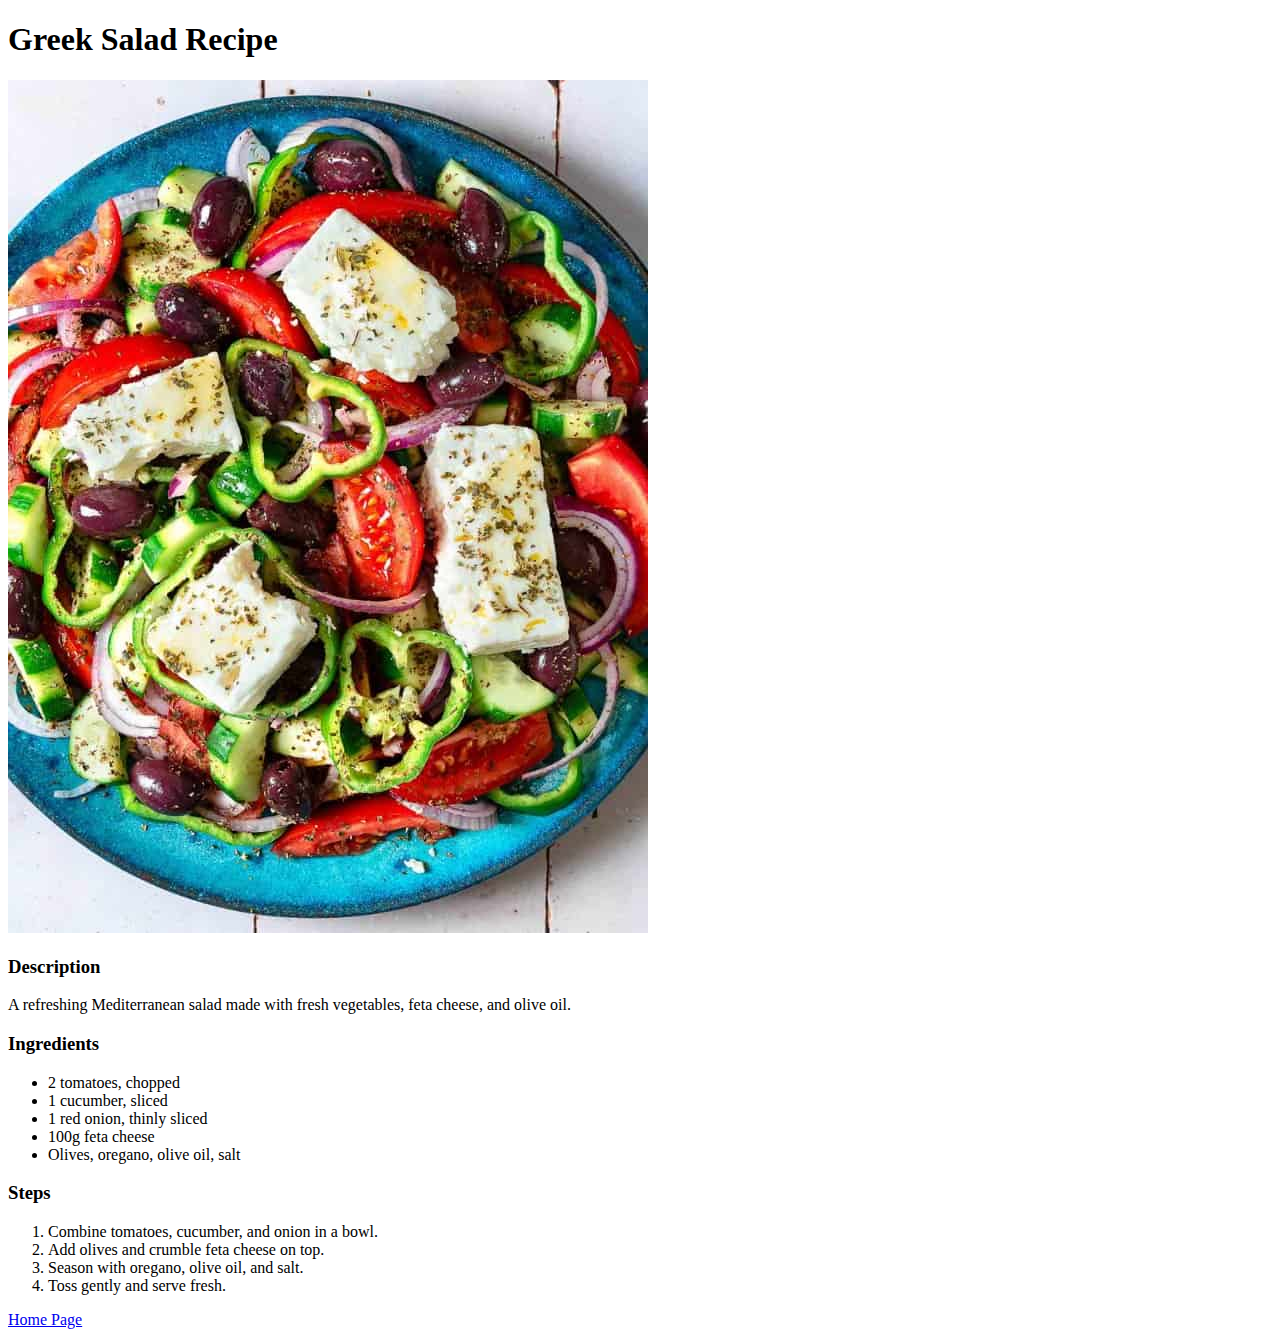
<file: recipes/greek-salad.html>
<!DOCTYPE html>
<html lang="en">
<head>
    <meta charset="UTF-8">
    <meta name="viewport" content="width=device-width, initial-scale=1.0">
    <title>Greek Salad</title>
</head>
<body>
    <h1>Greek Salad Recipe</h1>
    <img src="images/greek-salad.jpeg" alt="greek-salad image" width="640px" height="853px">
    <h3>Description</h3>
    <p>A refreshing Mediterranean salad made with fresh vegetables, feta cheese, and olive oil.</p>
    <h3>Ingredients</h3>
    <ul>
        <li>2 tomatoes, chopped</li>
        <li>1 cucumber, sliced</li>
        <li>1 red onion, thinly sliced</li>
        <li>100g feta cheese</li>
        <li>Olives, oregano, olive oil, salt</li>
    </ul>
    <h3>Steps</h3>
    <ol>
        <li>Combine tomatoes, cucumber, and onion in a bowl.</li>
        <li>Add olives and crumble feta cheese on top.</li>
        <li>Season with oregano, olive oil, and salt.</li>
        <li>Toss gently and serve fresh.</li>
    </ol>
    <a href="../index.html" rel="norefferer">Home Page</a>
</body>
</html>
</file>
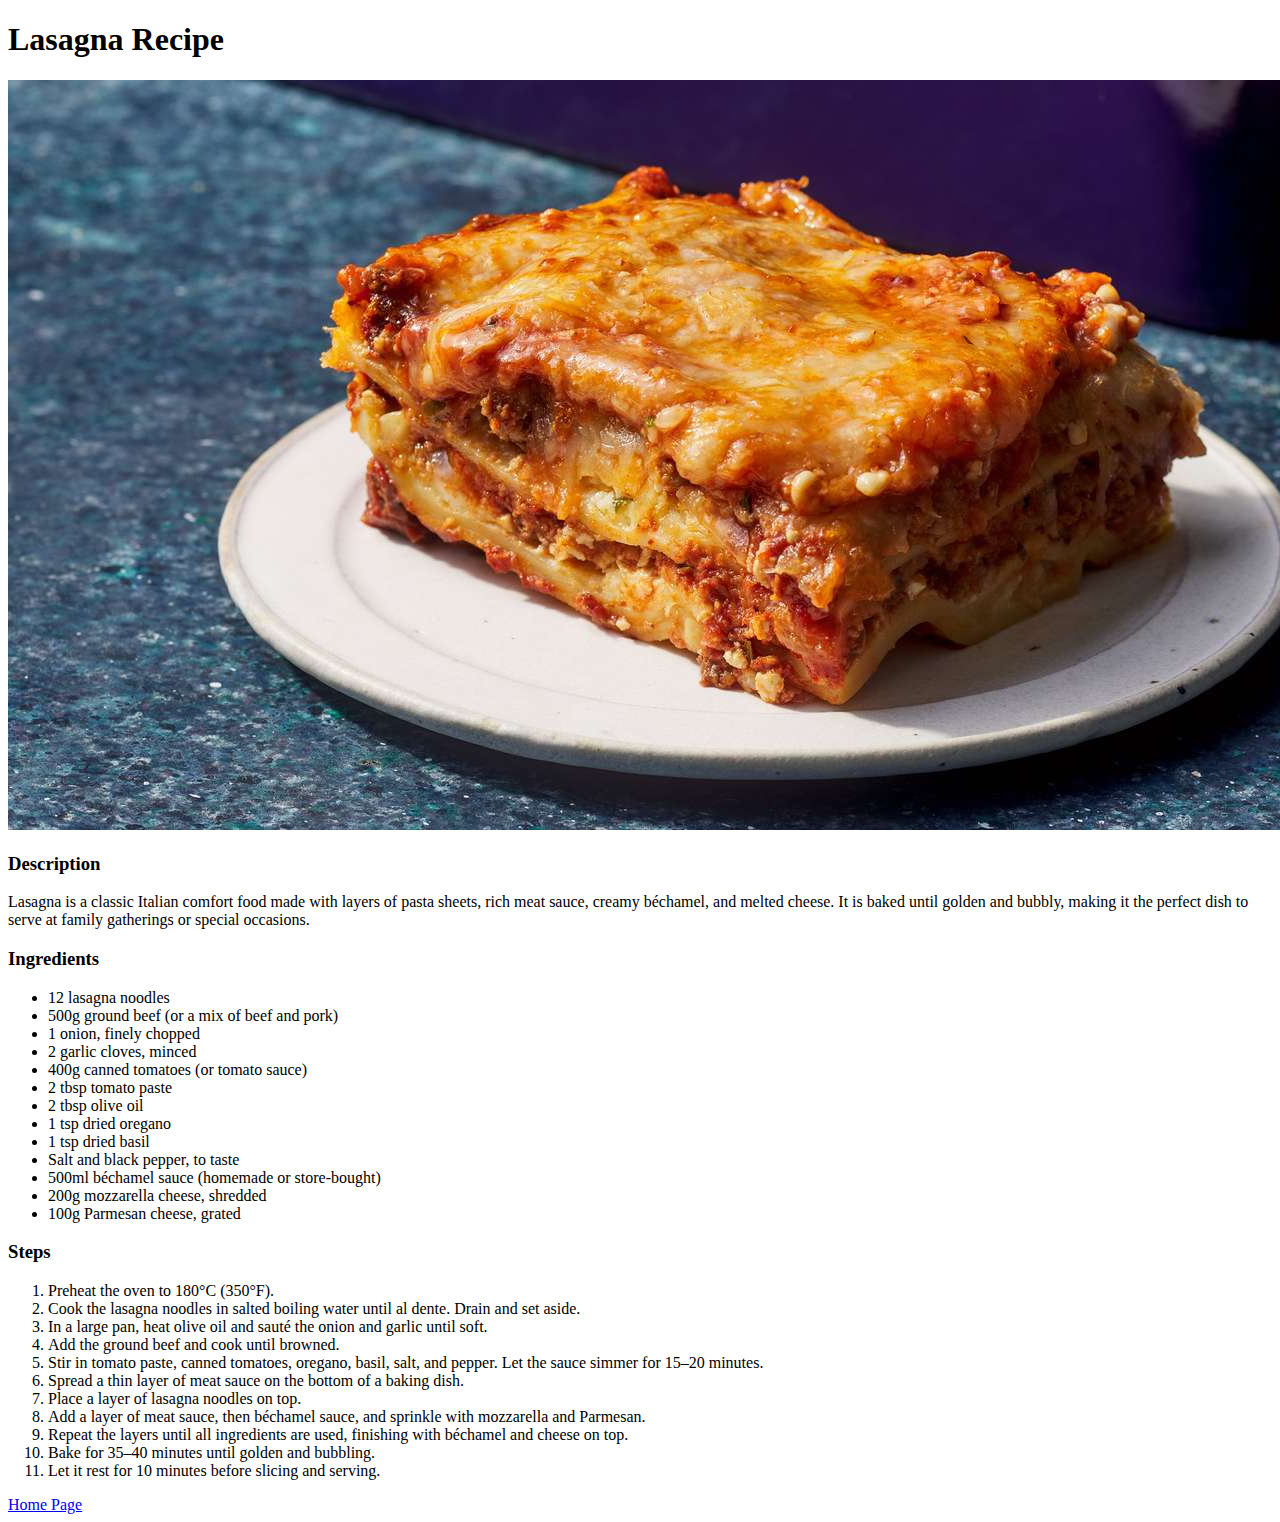
<file: recipes/lasagna.html>
<!DOCTYPE html>
<html lang="en">
<head>
    <meta charset="UTF-8">
    <meta name="viewport" content="width=device-width, initial-scale=1.0">
    <title>Lasagna</title>
</head>
<body>
    <h1>Lasagna Recipe</h1>
    <img src="images/lasagna.jpg" alt="Lasagna Image" width="1500px" height="750px">
    <h3>Description</h3>
    <p>Lasagna is a classic Italian comfort food made with layers of pasta sheets, rich meat sauce, creamy béchamel, and melted cheese. It is baked until golden and bubbly, making it the perfect dish to serve at family gatherings or special occasions.</p>
    <h3>Ingredients</h3>
    <ul>
        <li>12 lasagna noodles</li>
        <li>500g ground beef (or a mix of beef and pork)</li>
        <li>1 onion, finely chopped</li>
        <li>2 garlic cloves, minced</li>
        <li>400g canned tomatoes (or tomato sauce)</li>
        <li>2 tbsp tomato paste</li>
        <li>2 tbsp olive oil</li>
        <li>1 tsp dried oregano</li>
        <li>1 tsp dried basil</li>
        <li>Salt and black pepper, to taste</li>
        <li>500ml béchamel sauce (homemade or store-bought)</li>
        <li>200g mozzarella cheese, shredded</li>
        <li>100g Parmesan cheese, grated</li>
    </ul>
    <h3>Steps</h3>
    <ol>
        <li>Preheat the oven to 180°C (350°F).</li>
        <li>Cook the lasagna noodles in salted boiling water until al dente. Drain and set aside.</li>
        <li>In a large pan, heat olive oil and sauté the onion and garlic until soft.</li>
        <li>Add the ground beef and cook until browned.</li>
        <li>Stir in tomato paste, canned tomatoes, oregano, basil, salt, and pepper. Let the sauce simmer for 15–20 minutes.</li>
        <li>Spread a thin layer of meat sauce on the bottom of a baking dish.</li>
        <li>Place a layer of lasagna noodles on top.</li>
        <li>Add a layer of meat sauce, then béchamel sauce, and sprinkle with mozzarella and Parmesan.</li>
        <li>Repeat the layers until all ingredients are used, finishing with béchamel and cheese on top.</li>
        <li>Bake for 35–40 minutes until golden and bubbling.</li>
        <li>Let it rest for 10 minutes before slicing and serving.</li>
    </ol>
    <a href="../index.html" rel="norefferer">Home Page</a>
</body>
</html>
</file>
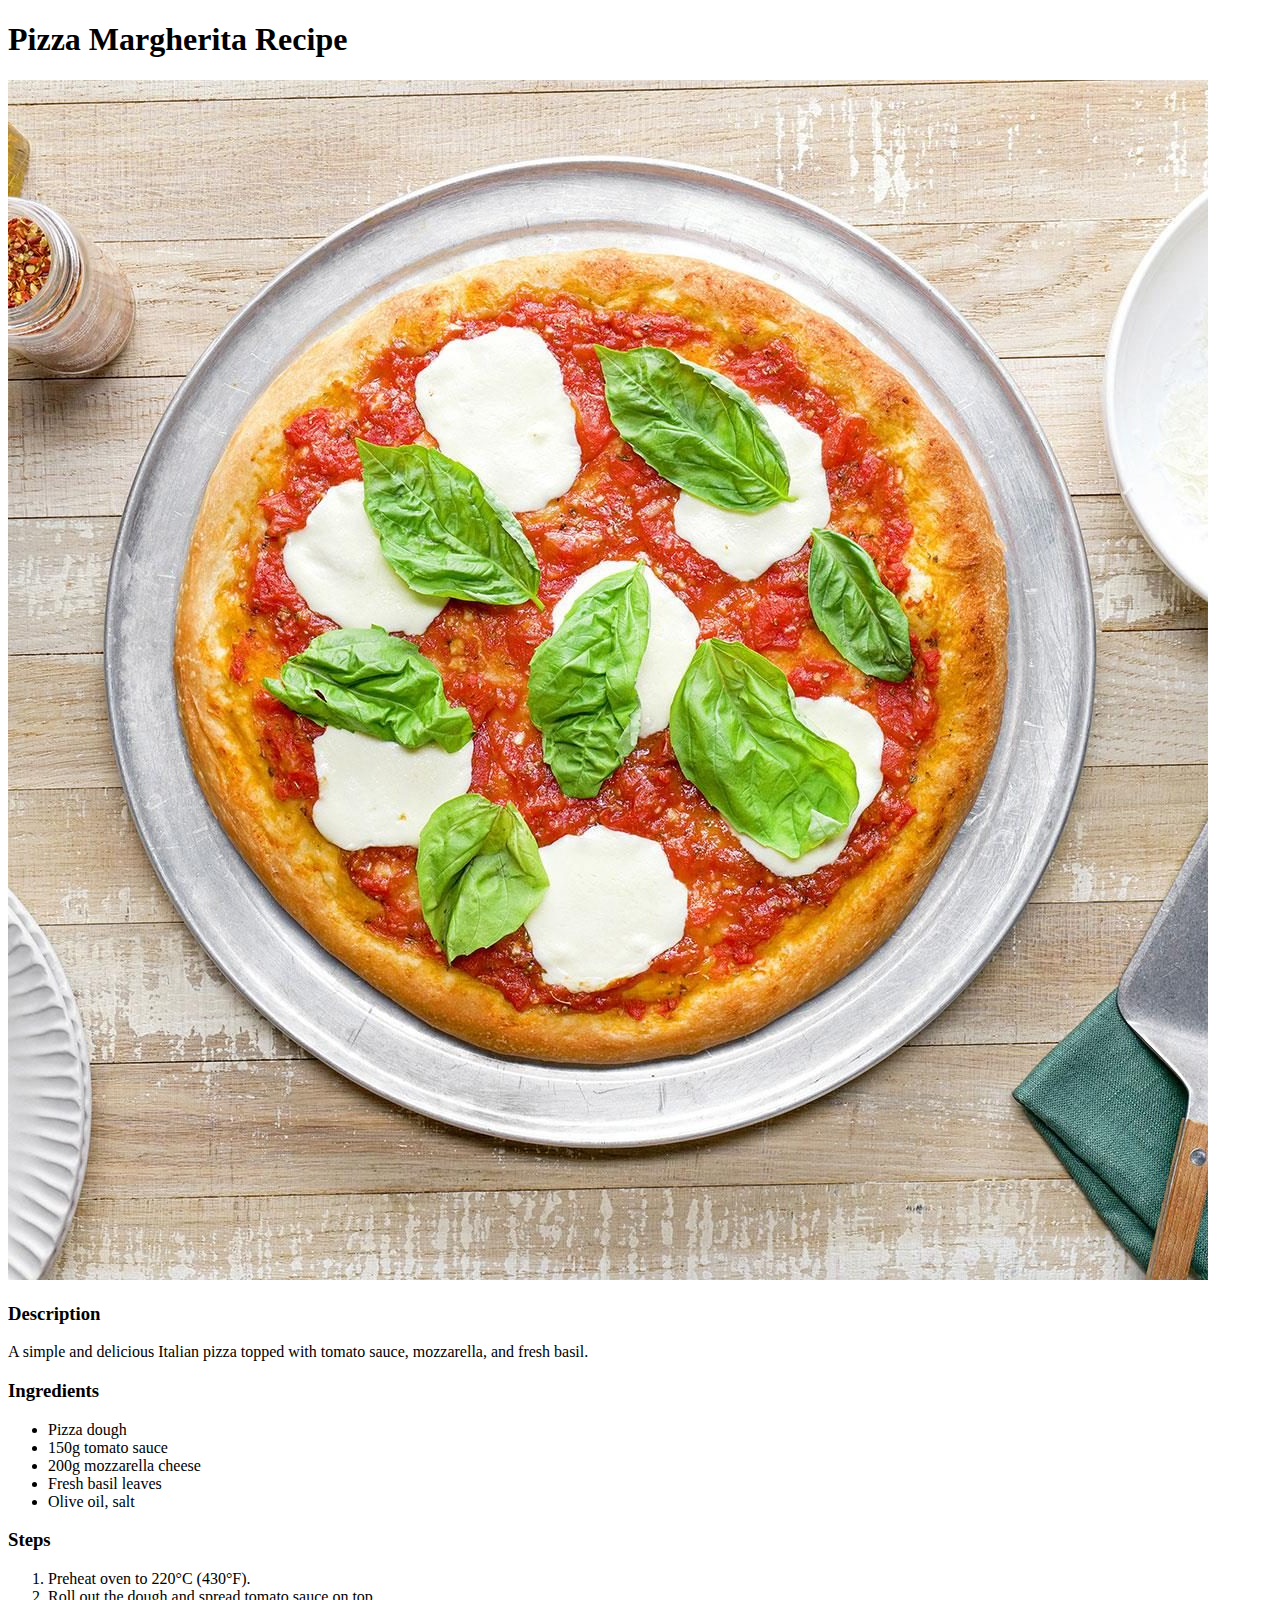
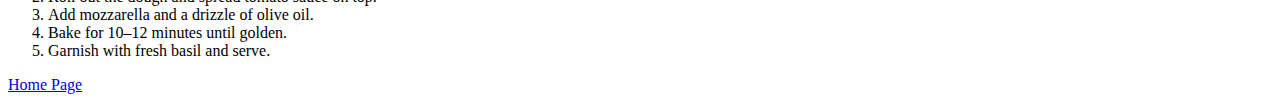
<file: recipes/pizza-margherita.html>
<!DOCTYPE html>
<html lang="en">
<head>
    <meta charset="UTF-8">
    <meta name="viewport" content="width=device-width, initial-scale=1.0">
    <title>Pizza Margherita</title>
</head>
<body>
    <h1>Pizza Margherita Recipe</h1>
    <img src="images/pizza_margherita.jpg" alt="Pizza Margherita Image" width="1200px" height="1200px">
    <h3>Description</h3>
    <p>A simple and delicious Italian pizza topped with tomato sauce, mozzarella, and fresh basil.</p>
    <h3>Ingredients</h3>
    <ul>
        <li>Pizza dough</li>
        <li>150g tomato sauce</li>
        <li>200g mozzarella cheese</li>
        <li>Fresh basil leaves</li>
        <li>Olive oil, salt</li>
    </ul>
    <h3>Steps</h3>
    <ol>
        <li>Preheat oven to 220°C (430°F).</li>
        <li>Roll out the dough and spread tomato sauce on top.</li>
        <li>Add mozzarella and a drizzle of olive oil.</li>
        <li>Bake for 10–12 minutes until golden.</li>
        <li>Garnish with fresh basil and serve.</li>
    </ol>
    <a href="../index.html" rel="norefferer">Home Page</a>
</body>
</html>
</file>
